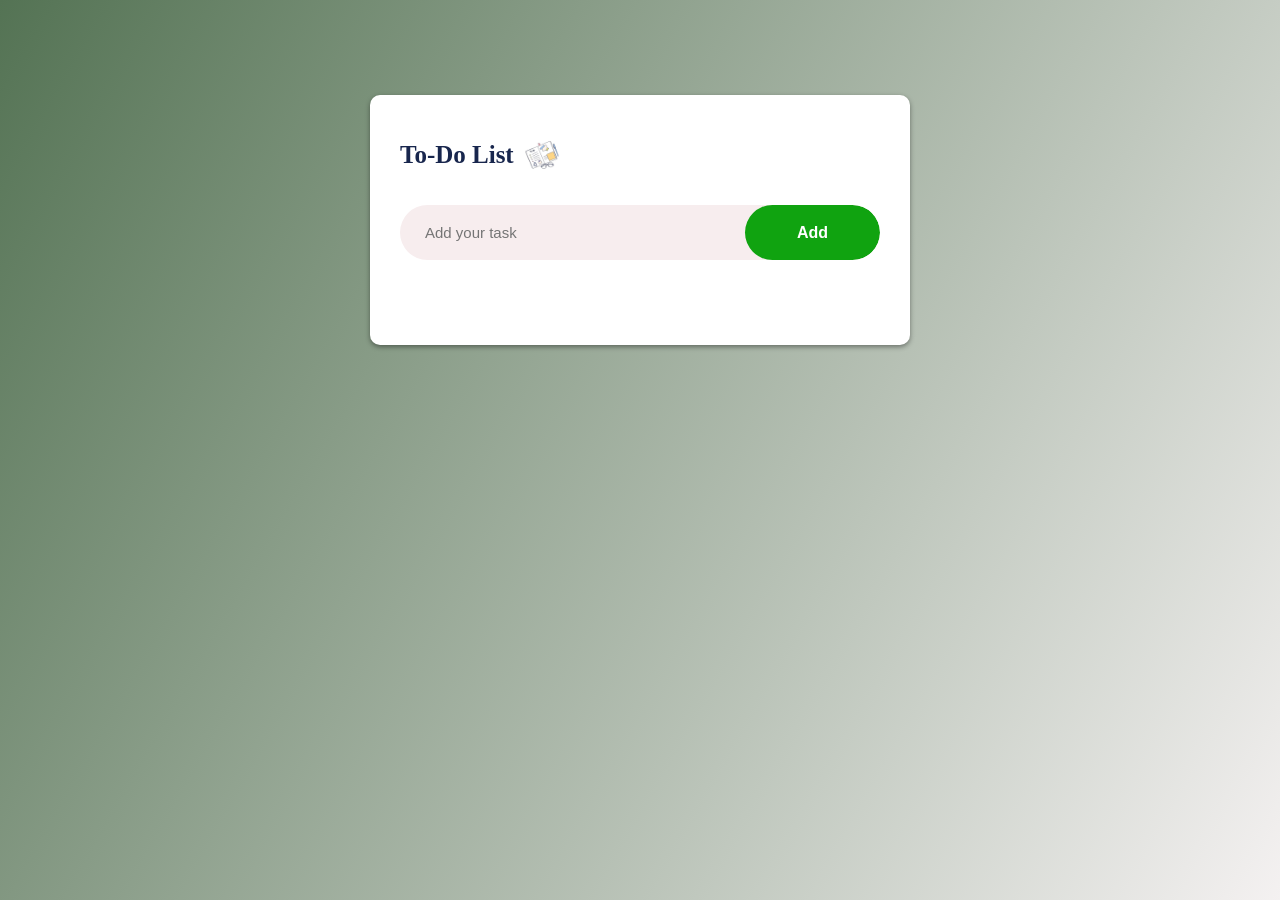
<file: index.html>
<!DOCTYPE html>
<html lang="en">
<head>
    <meta charset="UTF-8">
    <meta name="viewport" content="width=device-width, initial-scale=1.0">
    <title>To-Do List</title>
    <link rel="stylesheet" href="style.css">
</head>

<body>

    <div class="todo-container">
<div>
        <h1>To-Do List<img src="jsssimages/wimage.jpeg" class="todo-icon"> </h1>
        
</div>
        <div class="input-box">
            <input type="text" id="inputt-box"placeholder="Add your task">
            <button id="Addtask">Add</button>
        </div>
            <ul id="list-container">
            <!----  <li class="checked">Task1</li>
              <li>Task2</li>
              <li>Task3</li>-->
            </ul>
        </div>

    </div>
<script src="script.js"></script>
</body>
</html>
</file>
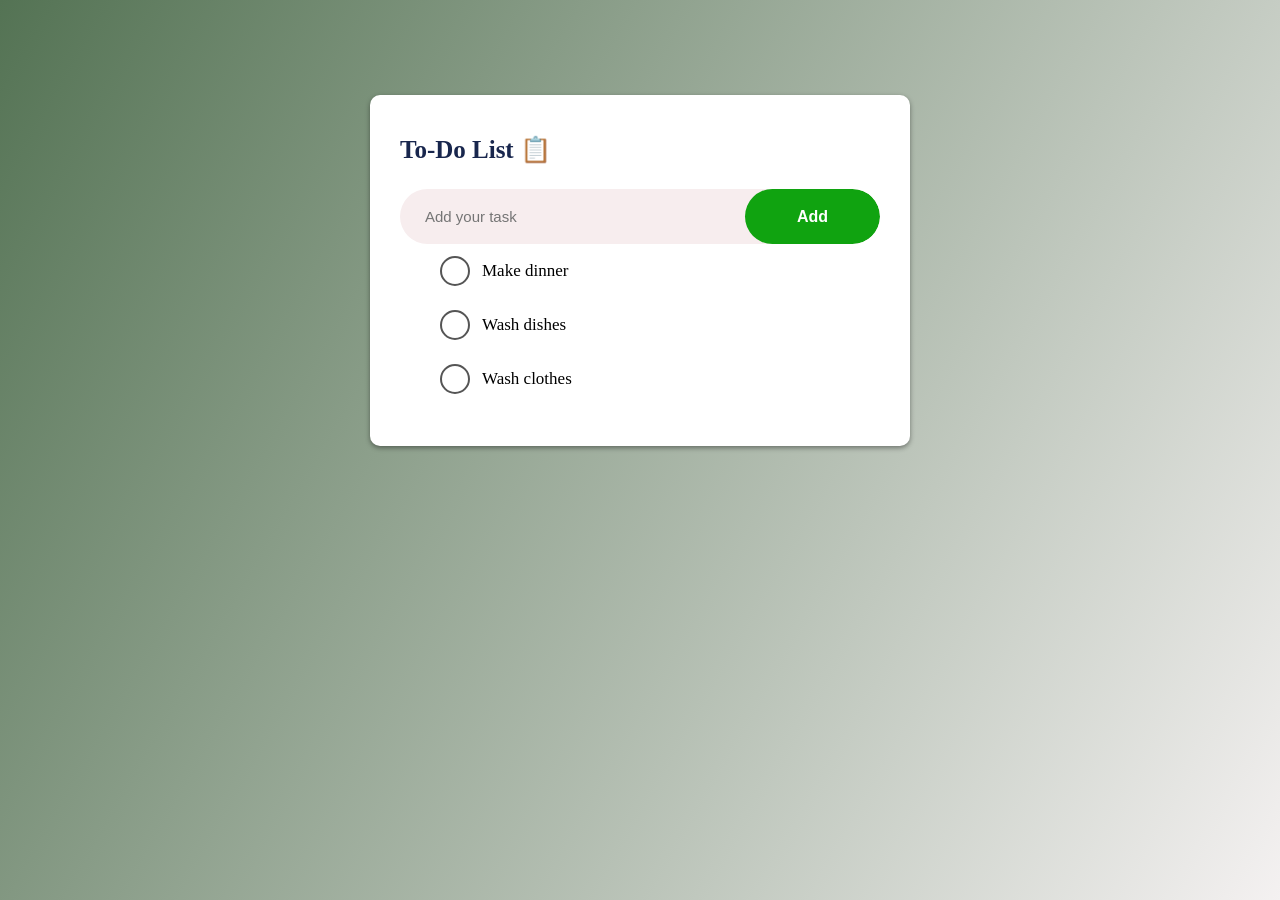
<file: js-practise.html>
<!DOCTYPE html>
<html lang="en">
<head>
    <meta charset="UTF-8">
    <meta name="viewport" content="width=device-width, initial-scale=1.0">
    <title>To-Do List</title>
    <link rel="stylesheet" href="style.css">
</head>

<body>

    <div class="todo-container">

        <h1>To-Do List 📋</h1>


        <div class="input-box">
            <input type="text" placeholder="Add your task">
            <button>Add</button></div>
           <ul >
           <li>Make dinner</li>
           <li>Wash dishes</li>
           <li>Wash clothes</li>
           </ul>
            
        
          </div>

          </div>

        </div>    

    </div>
</div>
</body>
</html>
</file>
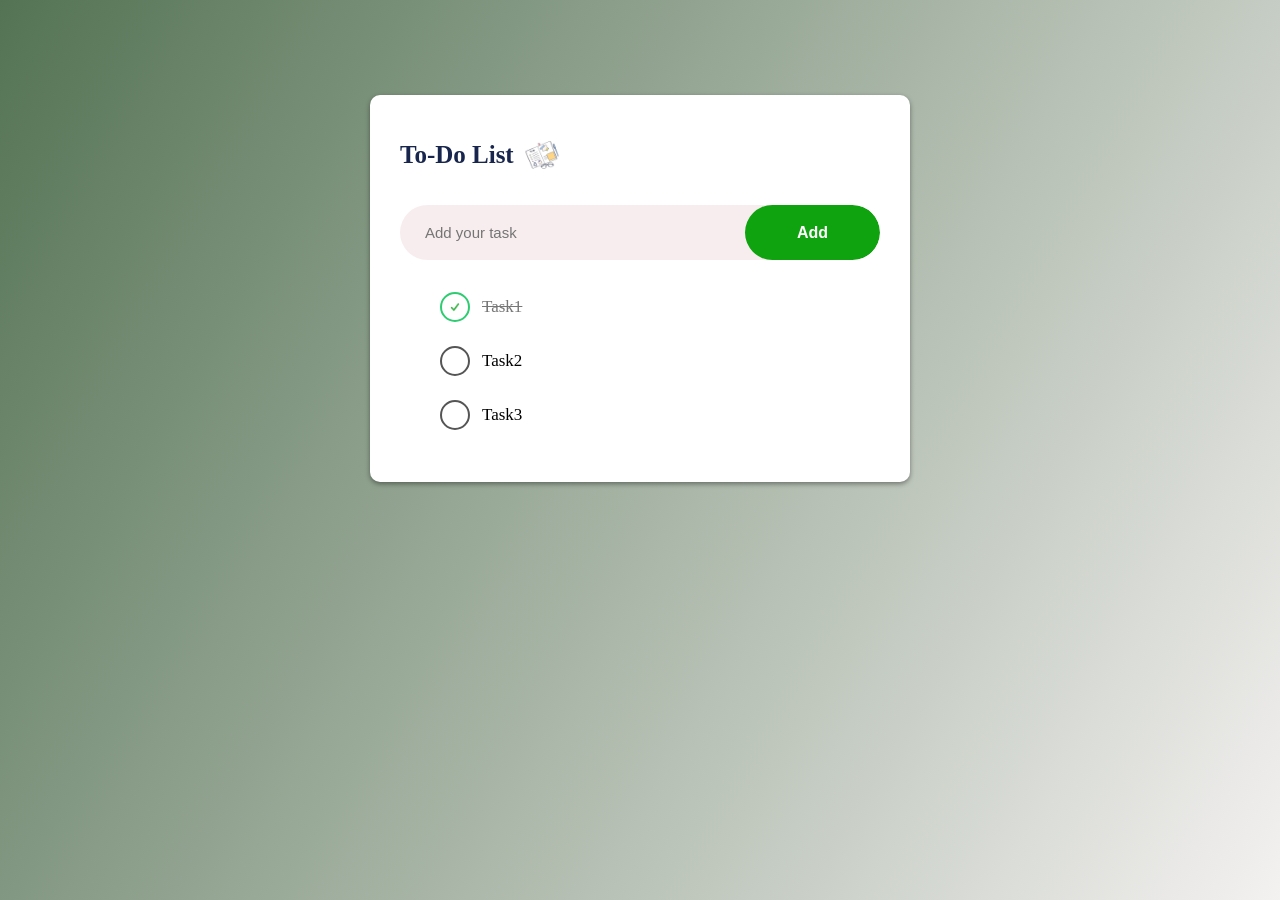
<file: todo listttt.html>
<!DOCTYPE html>
<html lang="en">
<head>
    <meta charset="UTF-8">
    <meta name="viewport" content="width=device-width, initial-scale=1.0">
    <title>To-Do List</title>
    <link rel="stylesheet" href="style.css">
</head>

<body>

    <div class="todo-container">
<div>
        <h1>To-Do List<img src="jsssimages/wimage.jpeg" class="todo-icon"> </h1>
        
</div>
        <div class="input-box">
            <input type="text" placeholder="Add your task">
            <button>Add</button></div>
            <ul id="list-container">
              <li class="checked">Task1</li>
              <li>Task2</li>
              <li>Task3</li>
            </ul>
        </div>

    </div>

</body>
</html>
</file>
<file: style.css>
* {
    margin: 0;
    padding: 0;
    box-sizing: border-box;
}

body {
    min-height: 100vh;
    background: linear-gradient(120deg,rgb(84, 115, 84),rgb(244, 241, 241));

    display: flex;
    justify-content: center;
    align-items: flex-start;

    padding-top: 95px;
}

.todo-container {
    width: 540px;
    min-height: 250px;

    background-color: white;

    border-radius: 10px;
    padding: 40px 30px;

    box-shadow: 0 2px 5px rgba(0, 0, 0, 0.4);
}

h1 {
    font-size: 25px;
    color: #18264d;
    margin-bottom: 25px;
}

.input-box {
    width: 100%;
    height: 55px;

    background-color: rgb(247, 237, 238);
    border-radius: 30px;

    display: flex;
    align-items: center;

    overflow: hidden;
}

input {
    flex: 1;

    border: none;
    outline: none;

    background: transparent;

    padding: 0 25px;

    font-size: 15px;
}

button {
    height: 55px;
    width: 135px;

    border: none;
    border-radius: 30px;

    background-color: rgb(16, 163, 16);
    color: white;

    font-size: 16px;
    font-weight: bold;

    cursor: pointer;
}



#list-container{
    list-style:none;
    padding:0;
    margin-top:20px;
}/*
ul li{
    list-style:none;
    font-size:17px;
    display:flex;
    align-items:center;
    gap:14px;
    padding:10px 0;
    cursor:pointer;
    user-select:none;
}
ul li::before{
    content:'';
    width:50px;

    height:50px;
    display:inline-block;
    background-image:url('jsssimages/circle.jpeg');
    background-size:cover;
    background-position:center;
    top:12px;
    left:8px;

   
}*/
ul li.checked{
    color:#555;
    text-decoration:line-through;

    
}
ul li.checked::before{
    background-image:url(jsssimages/imagess.jpeg);
}
    
    
    ul li.checked::before{
        border-color:#2ecc71;
        background-image:url('jsssimages/imagess.jpeg');
    }
    ul li.checked{
        color:#777;
        text-decoration:line-through;
    }
    .todo-icon{
width:40px;
height:40px;
object-fit:contain;


    }

h1 img{
    width:30px;
    height:30px;
    vertical-align:middle;
    margin-bottom:5px;
    margin-left:8px;
}
    ul li{
        list-style:none;
        font-size:17px;
        display:flex;
        align-items:center;
        gap:12px;
        padding:10px 0;
        cursor:pointer;
    }
    ul li::before{
        content:'';
        width:26px;
        height:26px;
        border:2px solid #555;
        border-radius:50%;
        display:inline-block;
        flex-shrink:0;
        background-size:16px 16px;
        background-position:center;
        background-repeat:no-repeat;
        transition:all 0.2s ease;
    }
   
ul li {
  position: relative;
  list-style: none;
  padding: 12px 8px 12px 40px;
  display: flex;
  align-items: center;
  justify-content: flex-start;
}


ul li span {
  position: absolute;
  right: 10px;
  top: 50%;
  transform: translateY(-50%);
  width: 32px;
  height: 32px;
  font-size: 20px;
  color: #555;
  line-height: 32px;
  text-align: center;
  border-radius: 50%; 
}
  


ul li span:hover {
  background: #ffffff;  
  color: #333;
}
</file>
